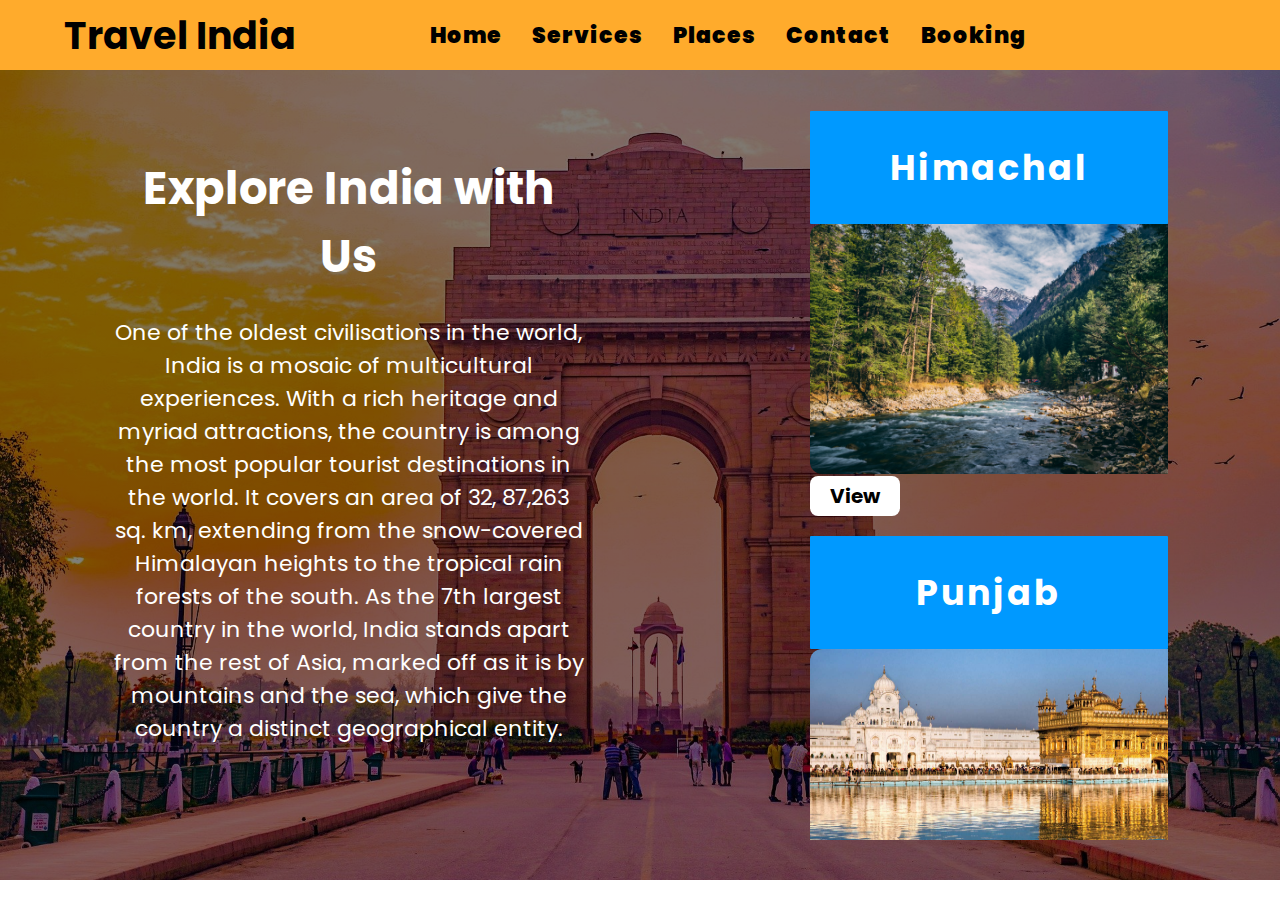
<file: index.html>
<!DOCTYPE html>
<html>

<head>
    <title>Travel Website</title>
    <link rel="preconnect" href="https://fonts.gstatic.com">
	<link href="https://fonts.googleapis.com/css2?family=Poppins:wght@300&display=swap" rel="stylesheet">
    <link rel="stylesheet" type="text/css" href="travel2.css">
</head>

<body>
    <div class="navbar">
        <div class="logo">
            <h1>Travel India</h1>
        </div>
        <div class="menu">
            <ul>
                <li><a href="#">Home</a></li>
                <li><a href="#">Services</a></li>
                <li><a href="#">Places</a></li>
                <li><a href="#">Contact</a></li>
                <li><a href="#">Booking</a></li>
            </ul>
        </div>
        
    </div>
    <div class="body">
        <div class="heading">
            <h1>Explore India with Us</h1>
            <br>
            <p>One of the oldest civilisations in the world, 
                India is a mosaic of multicultural experiences.
                 With a rich heritage and myriad attractions, 
                 the country is among the most popular tourist destinations in the world.
                  It covers an area of 32, 87,263 sq. km, extending from the snow-covered Himalayan
                   heights to the tropical rain forests of the south. As the 7th largest country 
                   in the world, India stands apart from the rest of Asia, marked off as it is by 
                   mountains and the sea, which give the country a distinct geographical entity. </p>
            <br>
            <br>
        </div>
        <div class="tours">
            <div class="scroll">
                <div class="places">
                    <h2>Himachal</h2>
                    <img src="himachal.jpg" style="width: 400px; height: 250px; border-radius: 12px;">
                    <br>
                    <a href="himachal.html">View</a>
                    <br><br>
                </div>
                <div class="places">
                    <h2>Punjab</h2>
                    <img src="punjab.jpg" style="width: 400px; height: 250px; border-radius: 12px;">
                    <br>
                    <a href="punjab.html">View</a>
                    <br><br>
                </div>
                <div class="places">
                    <h2>Haryana</h2>
                    <img src="Haryana.jpg" style="width: 400px; height: 250px; border-radius: 12px;">
                    <br>
                    <a href="haryana.html">View</a>
                    <br><br>
                </div>
                <div class="places">
                    <h2>Delhi</h2>
                    <img src="delhi.jpg" style="width: 400px; height: 250px; border-radius: 12px;">
                    <br>
                    <a href="delhi.html">View</a>
                    <br><br>
                </div>
                <div class="places">
                    <h2>Rajasthan</h2>
                    <img src="rajasthan.jpg" style="width: 400px; height: 250px; border-radius: 12px;">
                    <br>
                    <a href="rajasthan.html">View</a>
                    <br><br>
                </div>
            </div>
        </div>
    </div>

</body>

</html>
</file>
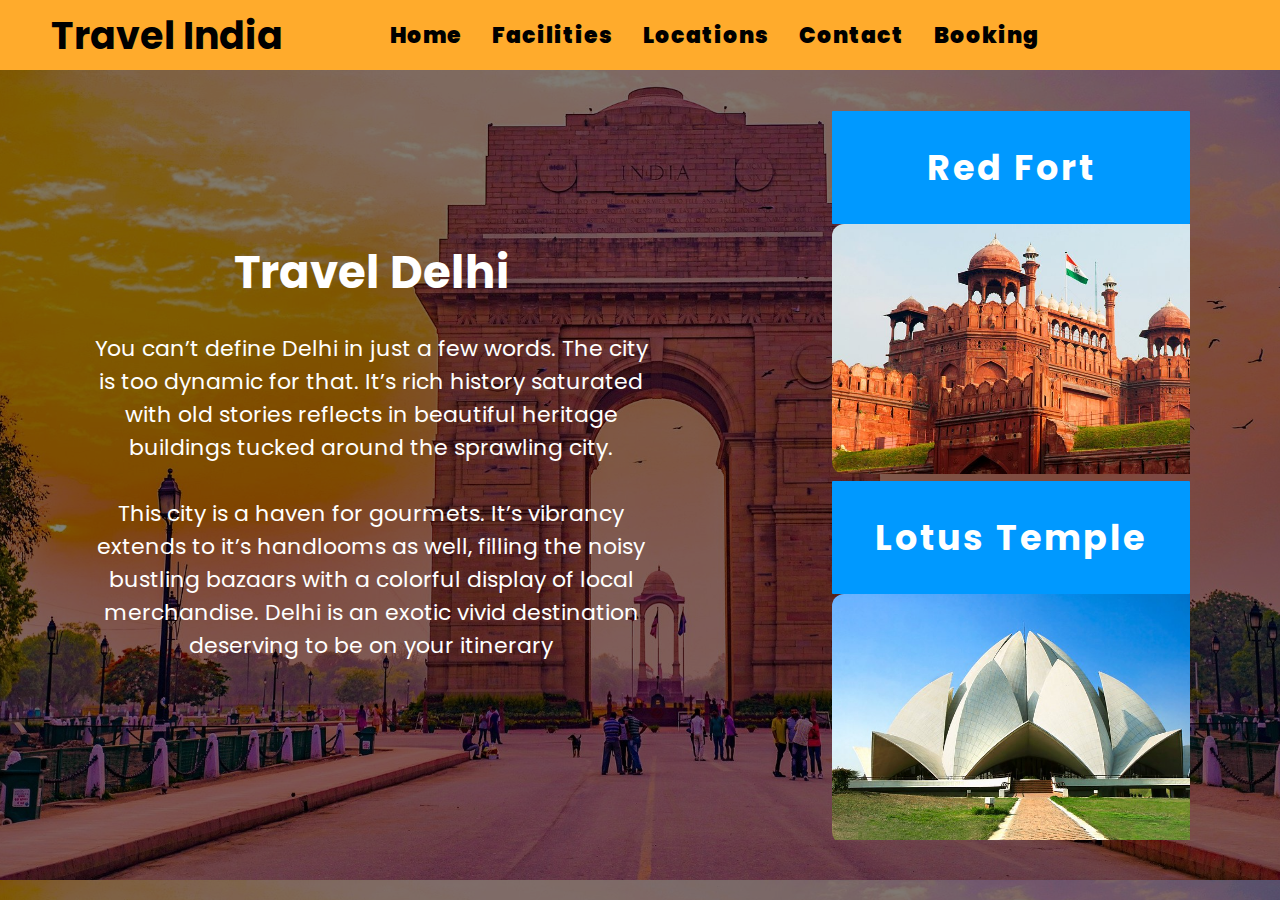
<file: delhi.html>
<!DOCTYPE html>
<html>

<head>
    <title>Travel Website</title>
    <link rel="preconnect" href="https://fonts.gstatic.com">
    <link href="https://fonts.googleapis.com/css2?family=Poppins:wght@300&display=swap" rel="stylesheet">
    <link rel="stylesheet" type="text/css" href="states.css">
</head>

<body style="background-image: linear-gradient(rgba(0, 0, 0, 0.50), rgba(0, 0, 0, 0.50)), url(bg.jpg); 
background-position: center; background-size: cover; ;
">


    <div class="navbar">
        <div class="logo">
            <h1>Travel India</h1>
        </div>
        <div class="menu">
            <ul>
                <li><a href="travel2.html">Home</a></li>
                <li><a href="#">Facilities</a></li>
                <li><a href="#">Locations</a></li>
                <li><a href="#">Contact</a></li>
                <li><a href="#">Booking</a></li>
            </ul>
        </div>

    </div>
    <div class="body">
        <div class="heading">
            <h1>Travel Delhi</h1>
            <br>
            <p>You can’t define Delhi in just a few words. The city is too dynamic for that.
                It’s rich history saturated with old stories reflects in beautiful heritage buildings
                tucked around the sprawling city. 
                <br><br>
                This city is a haven for gourmets.  It’s vibrancy extends
                to it’s handlooms as well, filling the noisy bustling bazaars with a colorful display of local
                merchandise. Delhi is an exotic vivid destination deserving to be on your itinerary
            </p>
            <br>
            <br>
        </div>
        <div class="tours">
            <div class="places">
                <h2>Red Fort</h2>
                <img src="redfort.jpg" style="width: 400px; height: 250px; border-radius: 12px;">

            </div>
            <div class="places">
                <h2>Lotus Temple</h2>
                <img src="delhi.jpg" style="width: 400px; height: 250px; border-radius: 12px;">

            </div>
            <div class="places">
                <h2>India Gate</h2>
                <img src="bg.jpg" style="width: 400px; height: 250px; border-radius: 12px;">

            </div>
            <div class="places">
                <h2>Akshardham</h2>
                <img src="akshar.jpg" style="width: 400px; height: 250px; border-radius: 12px;">



            </div>
        </div>
    </div>

</body>

</html>
</file>
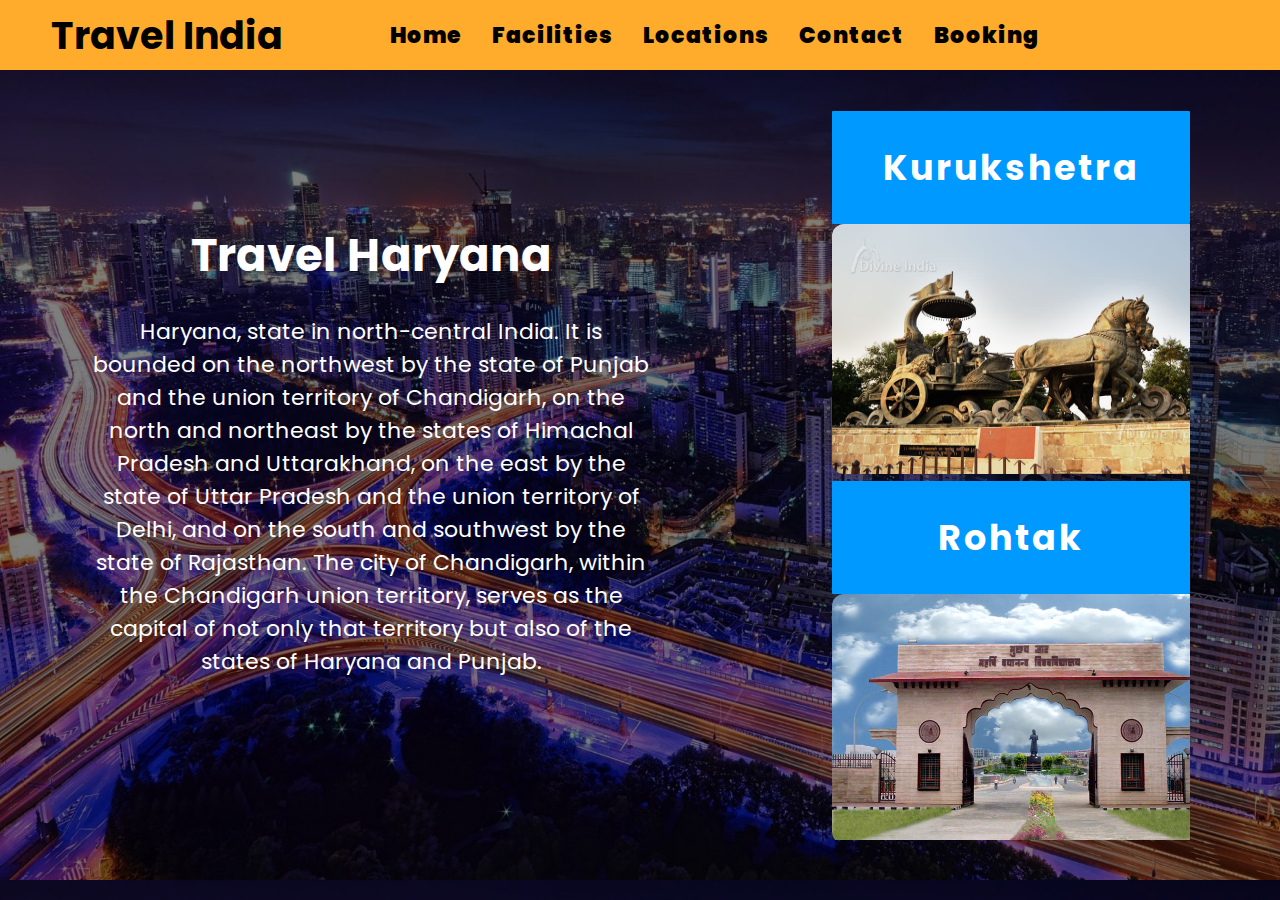
<file: haryana.html>
<!DOCTYPE html>
<html>

<head>
    <title>Travel Website</title>
    <link rel="preconnect" href="https://fonts.gstatic.com">
    <link href="https://fonts.googleapis.com/css2?family=Poppins:wght@300&display=swap" rel="stylesheet">
    <link rel="stylesheet" type="text/css" href="states.css">
</head>

<body style="background-image: linear-gradient(rgba(0, 0, 0, 0.50), rgba(0, 0, 0, 0.50)), url(haryanabg.jpg); 
background-position: center; background-size: cover; ;
">


    <div class="navbar">
        <div class="logo">
            <h1>Travel India</h1>
        </div>
        <div class="menu">
            <ul>
                <li><a href="travel2.html">Home</a></li>
                <li><a href="#">Facilities</a></li>
                <li><a href="#">Locations</a></li>
                <li><a href="#">Contact</a></li>
                <li><a href="#">Booking</a></li>
            </ul>
        </div>

    </div>
    <div class="body">
        <div class="heading">
            <h1>Travel Haryana</h1>
            <br>
            <p>Haryana, state in north-central India. It is bounded on the northwest by the state of
                Punjab and the union territory of Chandigarh, on the north and northeast by the states
                of Himachal Pradesh and Uttarakhand, on the east by the state of Uttar Pradesh and the
                union territory of Delhi, and on the south and southwest by the state of Rajasthan.
                The city of Chandigarh, within the Chandigarh union territory, serves as the capital
                of not only that territory but also of the states of Haryana and Punjab.

            </p>
            <br>
            <br>
        </div>
        <div class="tours">
            <div class="places">
                <h2>Kurukshetra</h2>
                <img src="kurukshetra.jpg" style="width: 400px; height: 250px; border-radius: 12px;">

            </div>
            <div class="places">
                <h2>Rohtak</h2>
                <img src="rohtak.jpg" style="width: 400px; height: 250px; border-radius: 12px;">

            </div>
            <div class="places">
                <h2>Gurugram</h2>
                <img src="haryanabg.jpg" style="width: 400px; height: 250px; border-radius: 12px;">

            </div>
            <div class="places">
                <h2>Panchkula</h2>
                <img src="panchkula.jpg" style="width: 400px; height: 250px; border-radius: 12px;">



            </div>
        </div>
    </div>

</body>

</html>
</file>
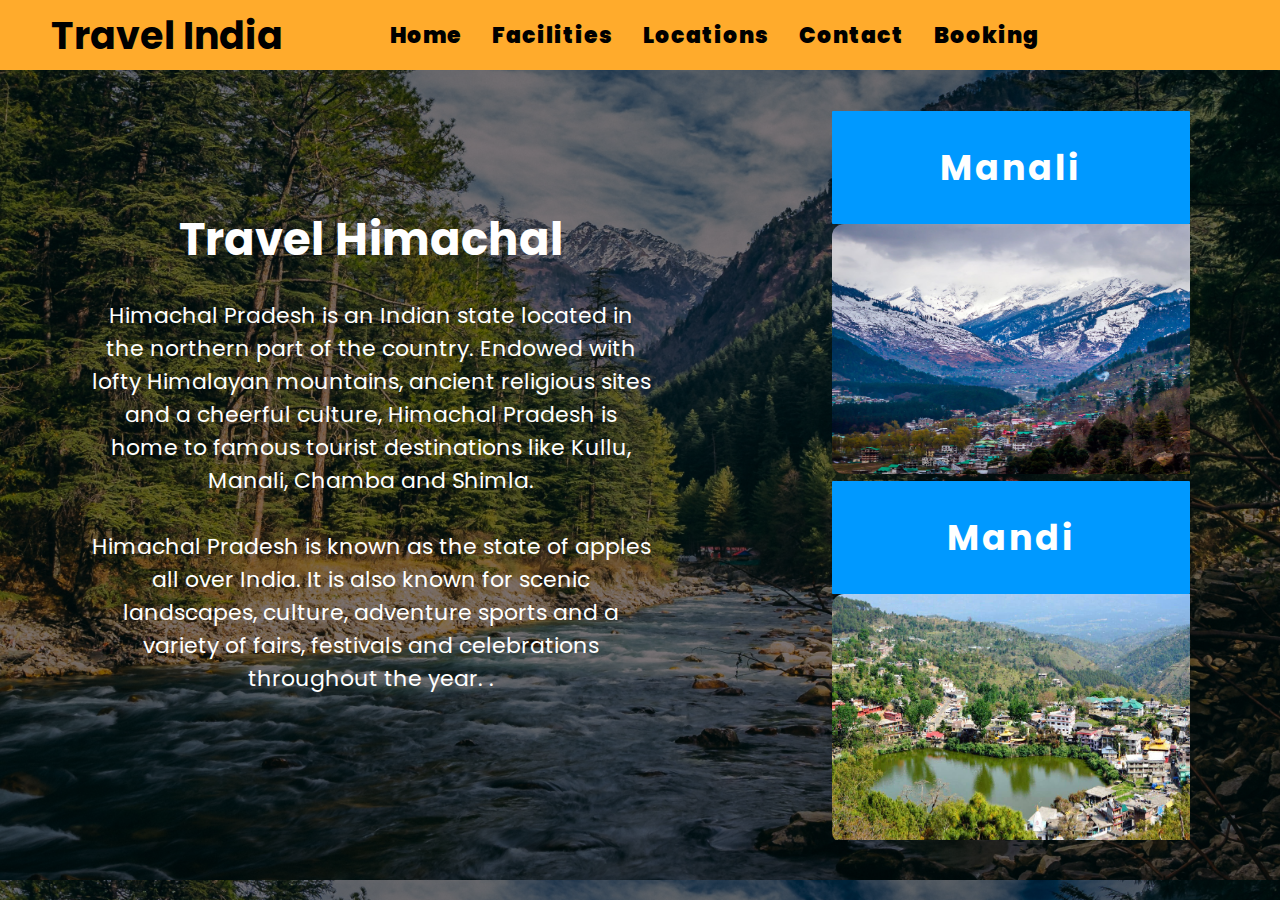
<file: himachal.html>
<!DOCTYPE html>
<html>

<head>
    <title>Travel Website</title>
    <link rel="preconnect" href="https://fonts.gstatic.com">
    <link href="https://fonts.googleapis.com/css2?family=Poppins:wght@300&display=swap" rel="stylesheet">
    <link rel="stylesheet" type="text/css" href="states.css">
</head>

<body style="background-image: linear-gradient(rgba(0, 0, 0, 0.50), rgba(0, 0, 0, 0.50)), url(himachal.jpg); 
background-position: center; background-size: cover; ;
">


    <div class="navbar">
        <div class="logo">
            <h1>Travel India</h1>
        </div>
        <div class="menu">
            <ul>
                <li><a href="travel2.html">Home</a></li>
                <li><a href="#">Facilities</a></li>
                <li><a href="#">Locations</a></li>
                <li><a href="#">Contact</a></li>
                <li><a href="#">Booking</a></li>
            </ul>
        </div>

    </div>
    <div class="body">
        <div class="heading">
            <h1>Travel Himachal</h1>
            <br>
            <p>Himachal Pradesh is an Indian state located in the northern part of the country.
                 Endowed with lofty Himalayan mountains, ancient religious sites and a cheerful
                  culture, Himachal Pradesh is home to famous tourist destinations like Kullu, 
                  Manali, Chamba and Shimla.
<br><br>
                Himachal Pradesh is known as the state of apples all over India. It is also 
                known for scenic landscapes, culture, adventure sports and a variety of fairs,
                 festivals and celebrations throughout the year. .
                
                
            </p>
            <br>
            <br>
        </div>
        <div class="tours">
            <div class="places">
                <h2>Manali</h2>
                <img src="manali.jpg" style="width: 400px; height: 250px; border-radius: 12px;">

            </div>
            <div class="places">
                <h2>Mandi</h2>
                <img src="mandi.jpg" style="width: 400px; height: 250px; border-radius: 12px;">

            </div>
            <div class="places">
                <h2>Shimla</h2>
                <img src="shimla.jpg" style="width: 400px; height: 250px; border-radius: 12px;">

            </div>
            <div class="places">
                <h2>Kullu</h2>
                <img src="kullu.jpg" style="width: 400px; height: 250px; border-radius: 12px;">



            </div>
        </div>
    </div>

</body>

</html>
</file>
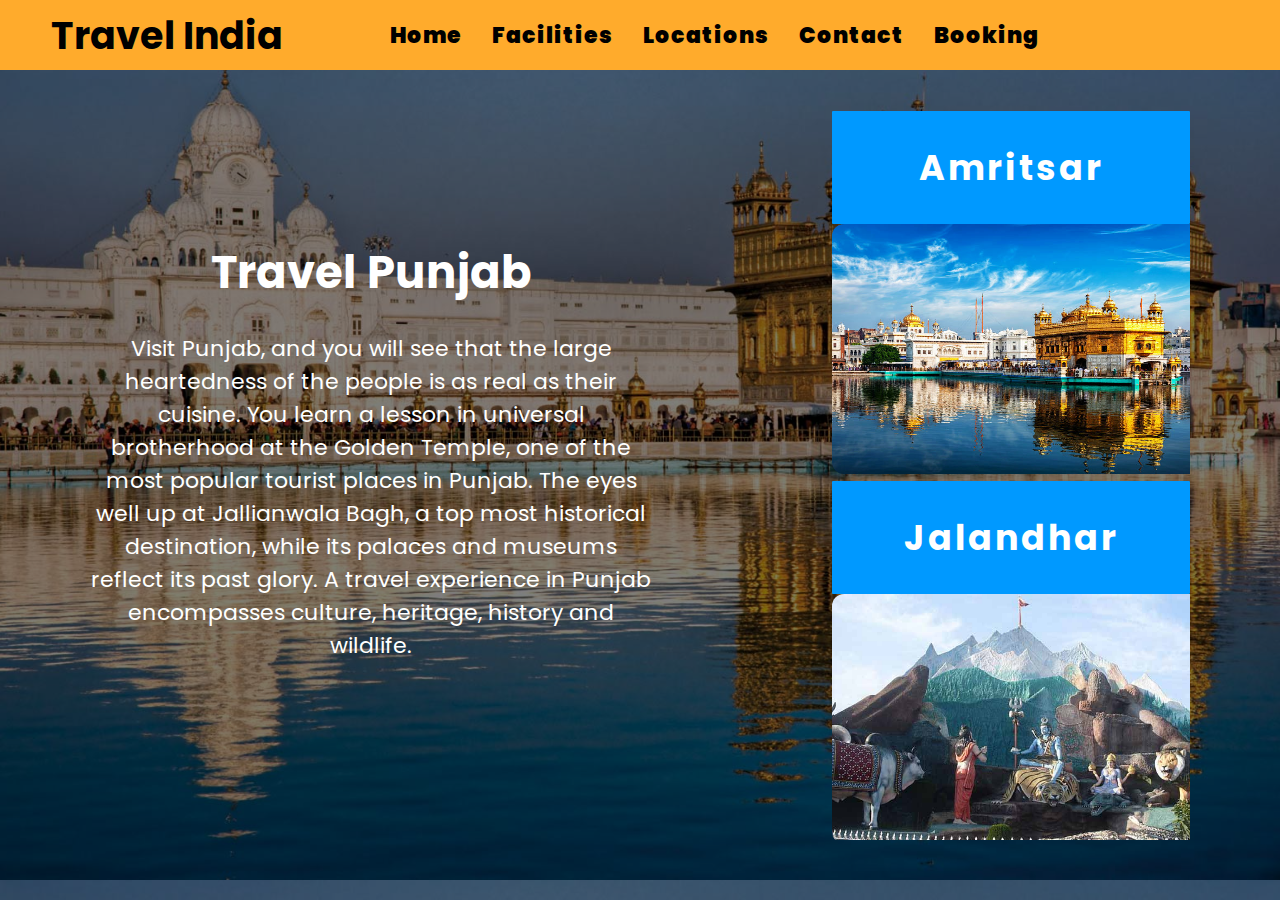
<file: punjab.html>
<!DOCTYPE html>
<html>

<head>
    <title>Travel Website</title>
    <link rel="preconnect" href="https://fonts.gstatic.com">
    <link href="https://fonts.googleapis.com/css2?family=Poppins:wght@300&display=swap" rel="stylesheet">
    <link rel="stylesheet" type="text/css" href="states.css">
</head>

<body style="background-image: linear-gradient(rgba(0, 0, 0, 0.50), rgba(0, 0, 0, 0.50)), url(punjab.jpg); 
background-position: center; background-size: cover; ;
">


    <div class="navbar">
        <div class="logo">
            <h1>Travel India</h1>
        </div>
        <div class="menu">
            <ul>
                <li><a href="travel2.html">Home</a></li>
                <li><a href="#">Facilities</a></li>
                <li><a href="#">Locations</a></li>
                <li><a href="#">Contact</a></li>
                <li><a href="#">Booking</a></li>
            </ul>
        </div>

    </div>
    <div class="body">
        <div class="heading">
            <h1>Travel Punjab</h1>
            <br>
            <p>Visit Punjab, and you will see that the large heartedness of the people is as real as
                 their cuisine. You learn a lesson in universal brotherhood at the Golden Temple, 
                 one of the most popular tourist places in Punjab. The eyes well up at Jallianwala 
                 Bagh, a top most historical destination, while its palaces and museums reflect
                  its past glory. A travel experience in Punjab encompasses culture, heritage,
                   history and wildlife.
                
            </p>
            <br>
            <br>
        </div>
        <div class="tours">
            <div class="places">
                <h2>Amritsar</h2>
                <img src="amritsar.jpg" style="width: 400px; height: 250px; border-radius: 12px;">

            </div>
            <div class="places">
                <h2>Jalandhar</h2>
                <img src="jalandhar.jpg" style="width: 400px; height: 250px; border-radius: 12px;">

            </div>
            <div class="places">
                <h2>Ludhiana</h2>
                <img src="ludhiana.jpg" style="width: 400px; height: 250px; border-radius: 12px;">

            </div>
            <div class="places">
                <h2>Patiala</h2>
                <img src="patiala.jpg" style="width: 400px; height: 250px; border-radius: 12px;">



            </div>
        </div>
    </div>

</body>

</html>
</file>
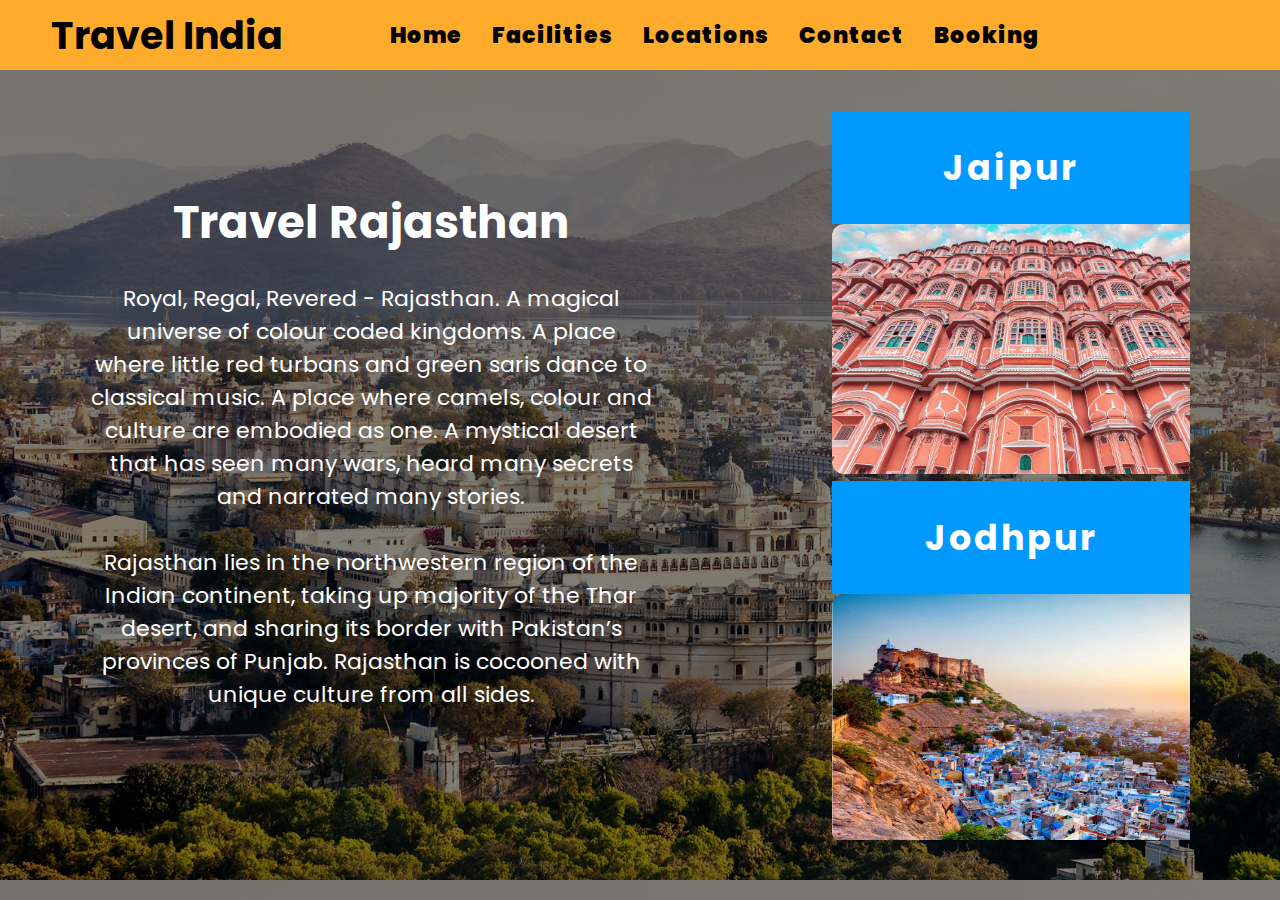
<file: rajasthan.html>
<!DOCTYPE html>
<html>

<head>
    <title>Travel Website</title>
    <link rel="preconnect" href="https://fonts.gstatic.com">
    <link href="https://fonts.googleapis.com/css2?family=Poppins:wght@300&display=swap" rel="stylesheet">
    <link rel="stylesheet" type="text/css" href="states.css">
</head>

<body style="background-image: linear-gradient(rgba(0, 0, 0, 0.50), rgba(0, 0, 0, 0.50)), url(udaipur.jpg); 
background-position: center; background-size: cover; ;
">


    <div class="navbar">
        <div class="logo">
            <h1>Travel India</h1>
        </div>
        <div class="menu">
            <ul>
                <li><a href="travel2.html">Home</a></li>
                <li><a href="#">Facilities</a></li>
                <li><a href="#">Locations</a></li>
                <li><a href="#">Contact</a></li>
                <li><a href="#">Booking</a></li>
            </ul>
        </div>

    </div>
    <div class="body">
        <div class="heading">
            <h1>Travel Rajasthan</h1>
            <br>
            <p>Royal, Regal, Revered - Rajasthan. A magical universe of colour coded kingdoms. A place 
                where little red turbans and green saris dance to classical music. A place where camels,
                 colour and culture are embodied as one. A mystical desert that has seen many wars, 
                 heard many secrets and narrated many stories.
<br><br>
                Rajasthan lies in the northwestern region of the Indian continent, taking up majority 
                of the Thar desert, and sharing its border with Pakistan’s provinces of Punjab.
                 Rajasthan is cocooned with unique culture from all sides.
                
                
                

            </p>
            <br>
            <br>
        </div>
        <div class="tours">
            <div class="places">
                <h2>Jaipur</h2>
                <img src="jaipur.jpg" style="width: 400px; height: 250px; border-radius: 12px;">

            </div>
            <div class="places">
                <h2>Jodhpur</h2>
                <img src="jodhpur.jpg" style="width: 400px; height: 250px; border-radius: 12px;">

            </div>
            <div class="places">
                <h2>Jaisalmer</h2>
                <img src="jaisalmer.jpg" style="width: 400px; height: 250px; border-radius: 12px;">

            </div>
            <div class="places">
                <h2>Udaipur</h2>
                <img src="udaipur.jpg" style="width: 400px; height: 250px; border-radius: 12px;">



            </div>
        </div>
    </div>

</body>

</html>
</file>
<file: travel2.css>
* {
    padding: 0px;
    margin: 0px;
    box-sizing: border-box;
    list-style: none;
    font-family: 'Poppins', sans-serif;

}

.navbar {
    width: 100%;
    height: 70px;
    background-color: rgb(255, 171, 44);
    display: flex;
    justify-content: space-around;
    align-items: center;
    color: rgb(0, 0, 0);
}
.logo {
    display: flex;
    align-items: center;
    justify-content: space-around;
padding-left: 25px;
}

.logo h1{
    font-size: 38px;
    font-weight: bolder;
    padding-right: 40px;
}

.menu ul {
    display: flex;
    align-items: center;
    padding-right: 200px;
}

.menu ul li a {
    text-decoration: none;
    color: rgb(0, 0, 0);
    padding: 5px 15px;
    letter-spacing: 1px;
    font-size: 22px;
    font-weight:1000;
}

.menu ul li a:hover {
    border-bottom: 4px solid rgb(0, 0, 0);
    transition: 0.4s;
}



.body {
    width: 100%;
    height: 90vh;
    display: flex;
    justify-content: space-around;
    align-items: center;
    background-image: linear-gradient(rgba(0, 0, 0, 0.50), rgba(0, 0, 0, 0.50)), url(bg.jpg);
    background-position: center;
    background-size: cover;
}

.heading {
    width: 37%;
    text-align: center;
    color: #fff;
}

.heading h1 {
    font-size: 45px;
}

.heading p{
    font-size: 22px;
}



.tours {
    height: 90%;
    width: 28%;
    overflow: scroll;
    padding-bottom: 25px;


    /* width: 70%;
	display: flex;
	justify-content: space-around; */
}

::-webkit-scrollbar {
	width: 20px;
	height: 15px;
  }
  
  /* Track */
  ::-webkit-scrollbar-track {
	box-shadow: inset 0 0 5px grey; 
	border-radius: 10px;
  }
   
  /* Handle */
  ::-webkit-scrollbar-thumb {
	background: #FFE933 ; 
	border-radius: 10px;
  }
  
  /* Handle on hover */
  ::-webkit-scrollbar-thumb:hover {
	background: #E2CD22; 
  }

.places {
    display: inline;
    text-align: center;
    border-radius: 12px;
}

.places h2 {
    color: rgb(255, 255, 255);
    font-size: 35px;
    letter-spacing: 3px;
    border-radius: 1px;
    padding: 30px 30px;
    background-color: rgb(0, 153, 255);
}

.places a {
    text-decoration: none;
    color: #000;
    font-size: 20px;
    font-weight: bold;
    border-radius: 8px;
    padding: 6px 20px;
    background-color: #fff;
}

.places a:hover {
    background-color: rgb(255, 208, 0);
    letter-spacing: 2px;
    transition: 0.4s;
}
</file>
<file: states.css>
* {
    padding: 0px;
    margin: 0px;
    box-sizing: border-box;
    list-style: none;
    font-family: 'Poppins', sans-serif;

}

.navbar {
    width: 100%;
    height: 70px;
    background-color: rgb(255, 171, 44);
    display: flex;
    justify-content: space-around;
    align-items: center;
    color: rgb(0, 0, 0);
}
.logo {
    display: flex;
    align-items: center;
    justify-content: space-around;
padding-left: 25px;
}

.logo h1{
    font-size: 38px;
    font-weight: bolder;
    padding-right: 40px;
}

.menu ul {
    display: flex;
    align-items: center;
    padding-right: 200px;
}

.menu ul li a {
    text-decoration: none;
    color: rgb(0, 0, 0);
    padding: 5px 15px;
    letter-spacing: 1px;
    font-size: 22px;
    font-weight:1000;
}

.menu ul li a:hover {
    border-bottom: 4px solid rgb(0, 0, 0);
    transition: 0.4s;
}



.body {
    width: 100%;
    height: 90vh;
    display: flex;
    justify-content: space-around;
    align-items: center;
}

.heading {
    width: 44%;
    text-align: center;
    color: #fff;
}

.heading h1 {
    font-size: 45px;
}

.heading p{
    font-size: 22px;
}



.tours {
    height: 90%;
    width: 28%;
    overflow: scroll;
    padding-bottom: 25px;


    /* width: 70%;
	display: flex;
	justify-content: space-around; */
}

::-webkit-scrollbar {
	width: 20px;
	height: 15px;
  }
  
  /* Track */
  ::-webkit-scrollbar-track {
	box-shadow: inset 0 0 5px grey; 
	border-radius: 10px;
  }
   
  /* Handle */
  ::-webkit-scrollbar-thumb {
	background: #FFE933 ; 
	border-radius: 10px;
  }
  
  /* Handle on hover */
  ::-webkit-scrollbar-thumb:hover {
	background: #E2CD22; 
  }

.places {
    display: inline;
    text-align: center;
    border-radius: 12px;
}

.places h2 {
    color: rgb(255, 255, 255);
    font-size: 35px;
    letter-spacing: 3px;
    border-radius: 1px;
    padding: 30px 30px;
    background-color: rgb(0, 153, 255);
}

.places a {
    text-decoration: none;
    color: #000;
    font-size: 20px;
    font-weight: bold;
    border-radius: 8px;
    padding: 6px 20px;
    background-color: #fff;
}

.places a:hover {
    background-color: rgb(255, 208, 0);
    letter-spacing: 2px;
    transition: 0.4s;
}
</file>
